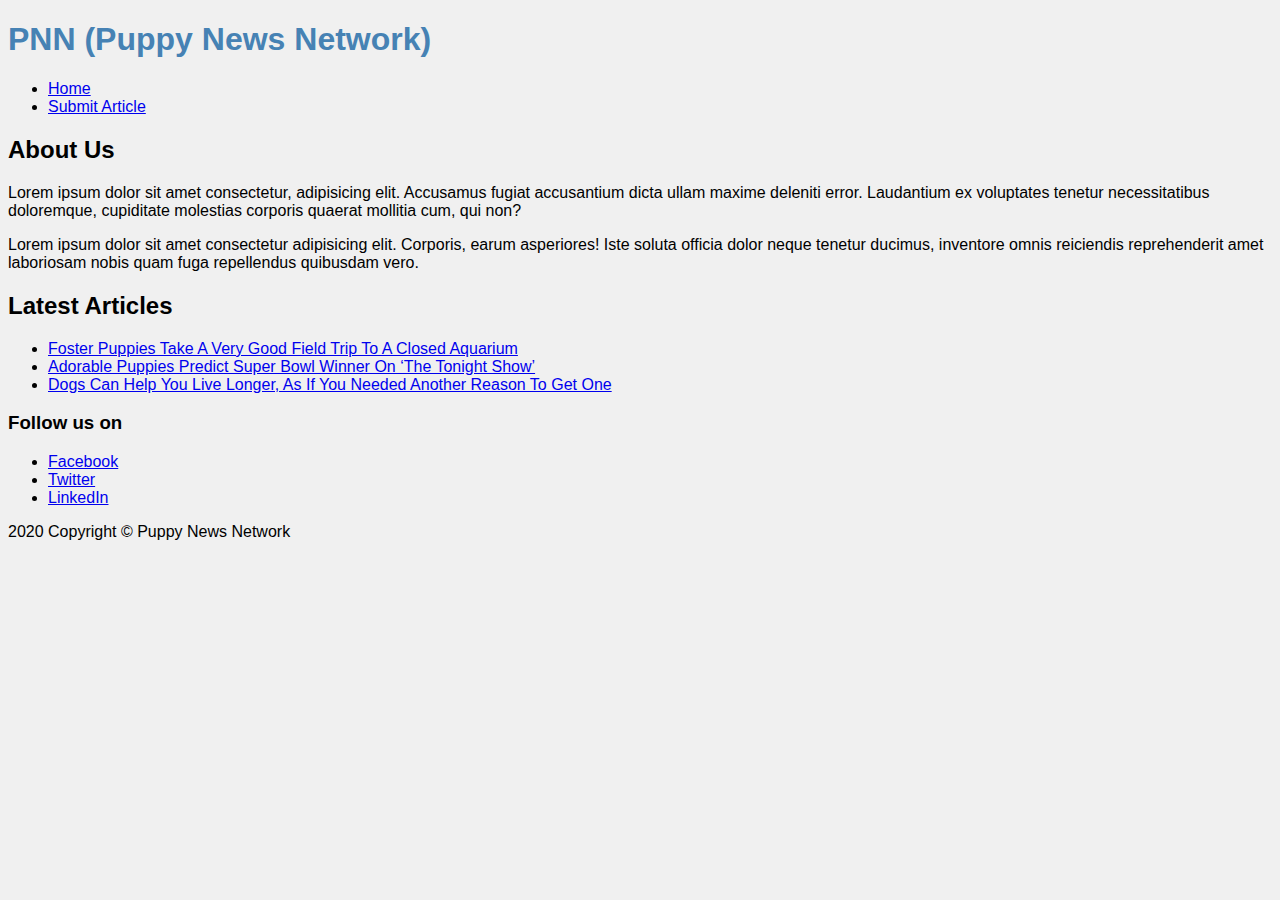
<file: module-3/01_Intro_HTML_CSS/tutorial-final/index.html>
<!DOCTYPE html>
<html lang="en">
<head>
  <meta charset="UTF-8">
  <meta name="viewport" content="width=device-width, initial-scale=1.0">
  <title>PNN (Puppy News Network)</title>
  <link rel="stylesheet" href="css/styles.css">
</head>
<body>

  <header>
    <h1>PNN (Puppy News Network)</h1>
    <nav>
      <ul>
        <li><a href="index.html">Home</a></li>
        <li><a href="submit.html">Submit Article</a></li>
      </ul>
    </nav>
  </header>

  <main>
    <section>
      <h2>About Us</h2>
      <p>Lorem ipsum dolor sit amet consectetur, adipisicing elit. Accusamus fugiat accusantium dicta ullam maxime
        deleniti error. Laudantium ex voluptates tenetur necessitatibus doloremque, cupiditate molestias corporis
        quaerat mollitia cum, qui non?</p>
      <p>Lorem ipsum dolor sit amet consectetur adipisicing elit. Corporis, earum asperiores! Iste soluta officia dolor
        neque tenetur ducimus, inventore omnis reiciendis reprehenderit amet laboriosam nobis quam fuga repellendus
        quibusdam vero.</p>
    </section>
    <section>
      <h2>Latest Articles</h2>
      <ul>
        <li><a href="news/puppy-aquarium.html">Foster Puppies Take A Very Good Field Trip To A Closed Aquarium</a></li>
        <li><a href="news/super-bowl.html">Adorable Puppies Predict Super Bowl Winner On ‘The Tonight Show’</a></li>
        <li><a href="news/live-longer.html">Dogs Can Help You Live Longer, As If You Needed Another Reason To Get
            One</a></li>
      </ul>
    </section>
  </main>

  <footer>
    <h3>Follow us on</h3>
    <ul>
      <li><a href="https://www.facebook.com">Facebook</a></li>
      <li><a href="https://www.twitter.com">Twitter</a></li>
      <li><a href="https://www.linkedin.com">LinkedIn</a></li>
    </ul>
    <p>2020 Copyright © Puppy News Network</p>
  </footer>

</body>
</html>
</file>
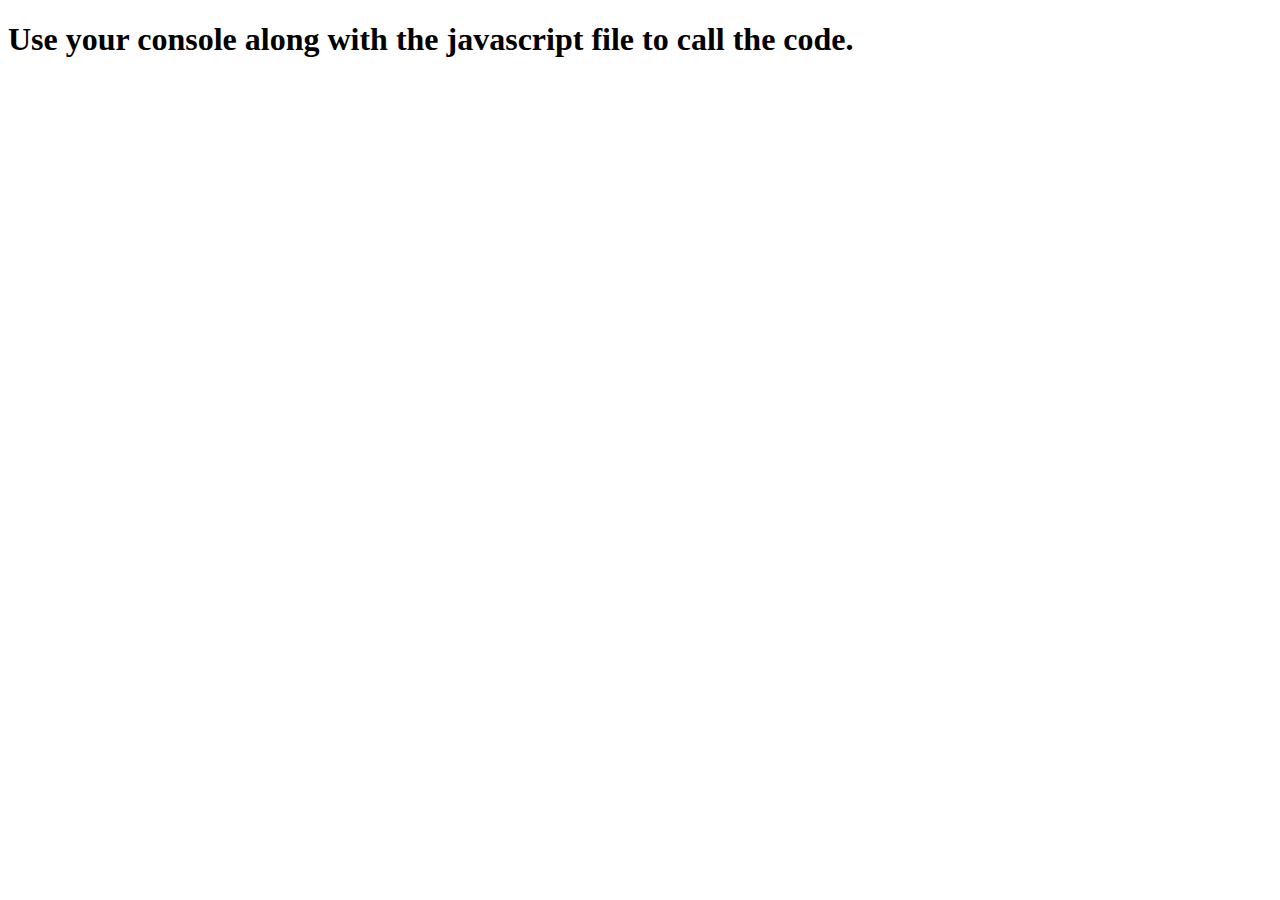
<file: module-3/06_Introduction_to_JavaScript/lecture-final/index.html>
﻿<!DOCTYPE html>
<html lang="en">
<head>
    <meta charset="UTF-8">
    <meta name="viewport" content="width=device-width, initial-scale=1.0">
    <meta http-equiv="X-UA-Compatible" content="ie=edge">
    <title>Introduction to JavaScript Exercises</title>

    <!-- Reference to external javascript file -->
    <script src="script.js"></script> <!-- Tell the browser to include this JavaScript file -->
</head>
<body>
    
    <h1>Use your console along with the javascript file to call the code.</h1>

</body>
</html>
</file>
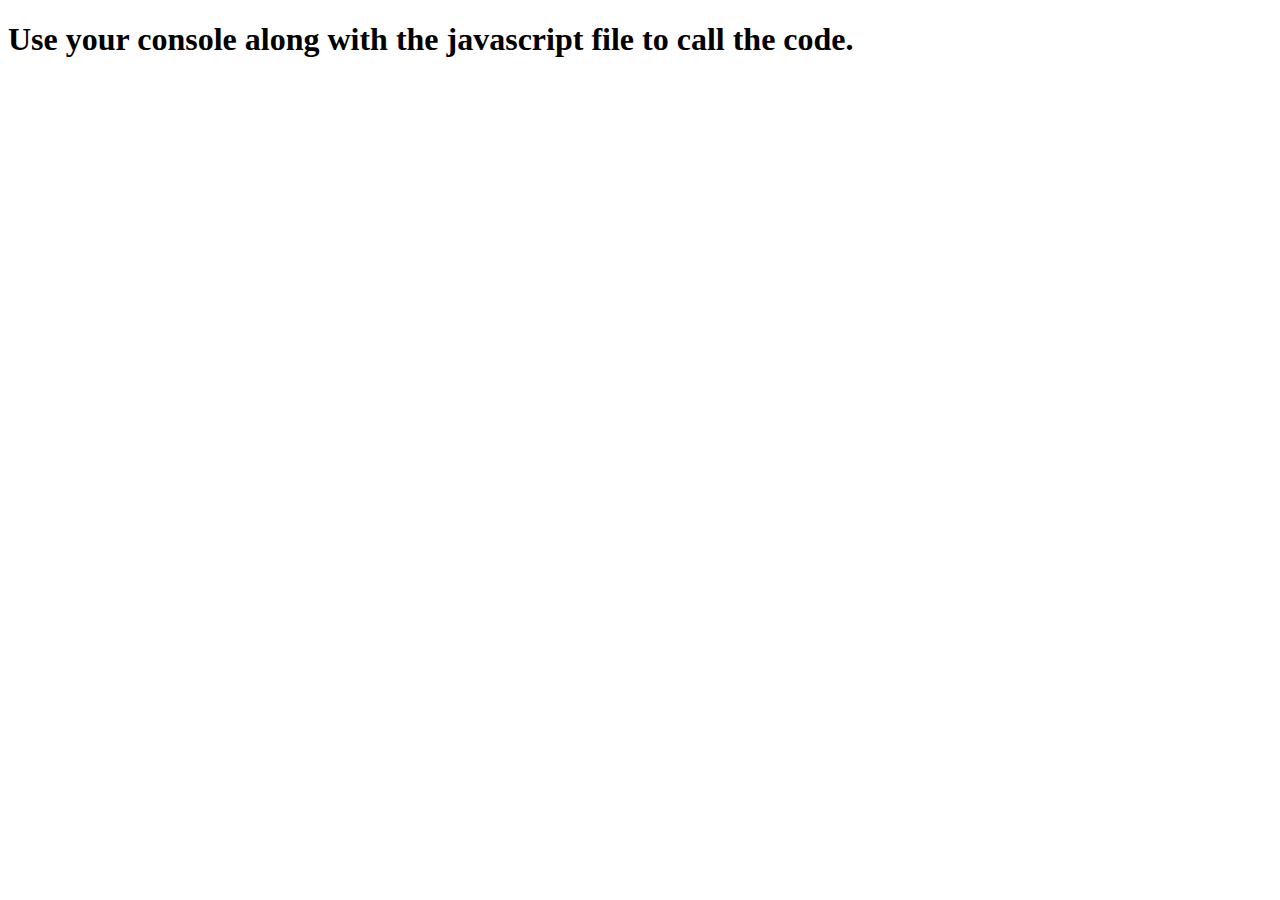
<file: module-3/06_Introduction_to_JavaScript/student-lecture/index.html>
﻿<!DOCTYPE html>
<html lang="en">
<head>
    <meta charset="UTF-8">
    <meta name="viewport" content="width=device-width, initial-scale=1.0">
    <meta http-equiv="X-UA-Compatible" content="ie=edge">
    <title>Introduction to JavaScript Exercises</title>

    <!-- Reference to external javascript file -->
    <script src="script.js"></script>
</head>
<body>
    
    <h1>Use your console along with the javascript file to call the code.</h1>

</body>
</html>
</file>
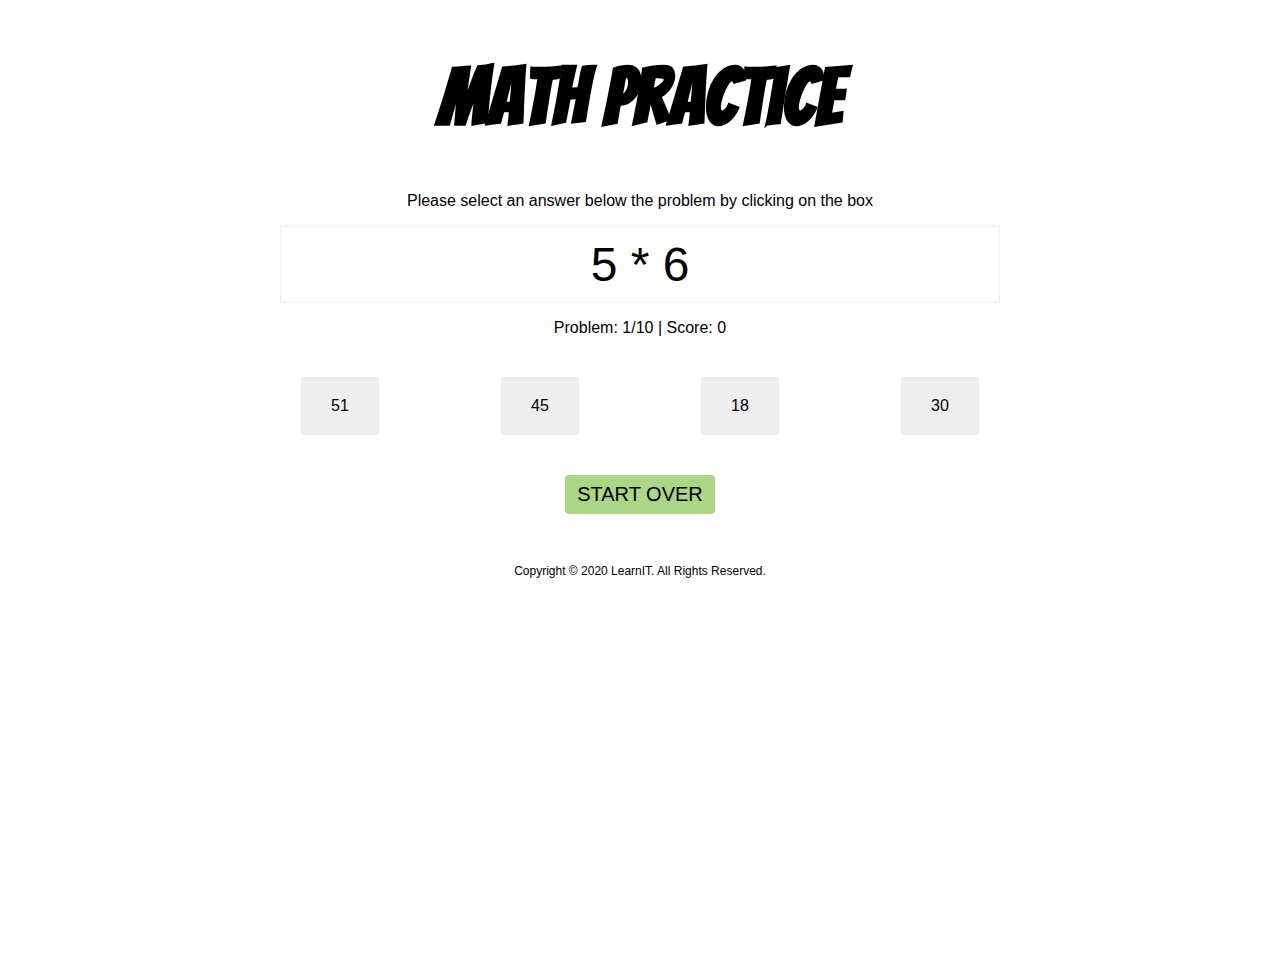
<file: module-3/10-Week2-Review/group-project-final-TE/index.html>
<!DOCTYPE html>
<html lang="en">
<head>
  <meta charset="UTF-8">
  <meta name="viewport" content="width=device-width, initial-scale=1.0">
  <title>Lecture Final-Multiplication Practice</title>
  <link rel="stylesheet" href="css/styles.css">
  <link href="https://fonts.googleapis.com/css2?family=Bangers&display=swap" rel="stylesheet">
</head>
<body>

  <header>
    <h1>Math Practice</h1>
    <p class="show-hide">Please select an answer below the problem by clicking on the box</p>
  </header>

  <main>
    <section id="problem">
      <div class="expression show-hide"></div>
      <p>
        Problem: <span class="currentProblem">1</span>/10 | Score: <span class="currentScore">0</span>
      </p>
    </section>
    <section id="answers" class="show-hide">
      <ul>
        <li></li>
        <li></li>
        <li></li>
        <li></li>
      </ul>
    </section>
    <button id="btnStartOver">Start Over</button>
  </main>
  <footer>
    Copyright &copy; 2020 LearnIT. All Rights Reserved.
  </footer>

  <script src="js/app.js"></script>

</body>
</html>
</file>
<file: module-3/01_Intro_HTML_CSS/tutorial-final/css/styles.css>
body {
  font-family: Arial, Helvetica, sans-serif;
  background-color: #f0f0f0;
}

h1 {
  color: steelblue;
}
</file>
<file: module-3/10-Week2-Review/group-project-final-TE/css/styles.css>
body {
  height: 100vh;
  font-family: Arial, Helvetica, sans-serif;
}
header, main, footer {
  width: 800px;
  margin: 0 auto;
  text-align: center;
}
h1 {
  font-family: 'Bangers', cursive;
  font-size: 5rem;
}
#problem .expression {
  font-size: 48px;
  border: 1px solid #eeeeee;
  padding: 10px;
  margin: 0 40px;
}

#answers ul {
  margin: 0;
  padding: 0;
  margin: 40px auto;
  display:flex;
  list-style-type: none;
  justify-content: space-around;
}
#answers li {
  margin: 0 20px;
  padding: 20px 30px;
  cursor: pointer;
  background-color: #eeeeee;
}
footer {
  margin-top: 50px;
  font-size: 12px;
}
button {
  display: block;
  margin: 40px auto;
  padding: 8px 12px;
  background-color: #ABD587;
  text-transform: uppercase;
  border: 0px;
  border-radius: 4px;
  font-size: 20px;
}
.hidden {
  display:none;
}
</file>
